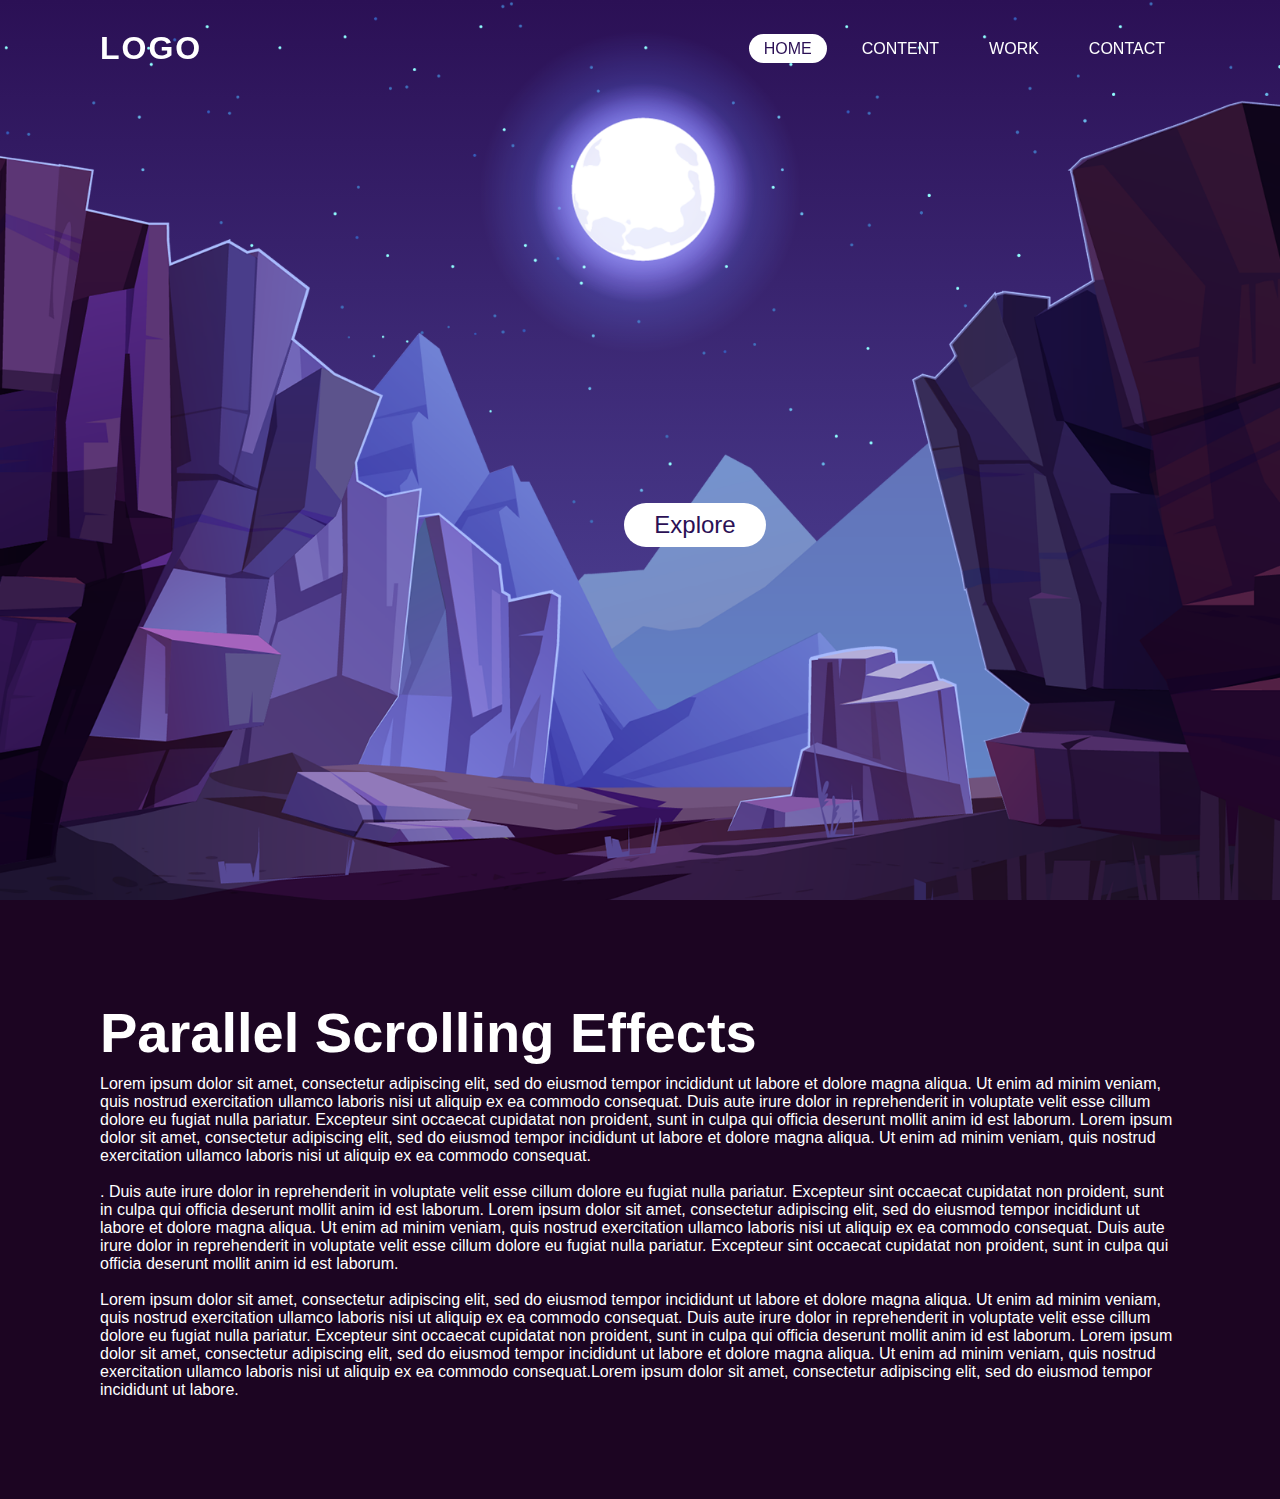
<file: public/index.html>
<!DOCTYPE html>
<html lang="en">
<head>
  <meta charset="UTF-8">
  <meta http-equiv="X-UA-Compatible" content="IE=edge">
  <meta name="viewport" content="width=device-width, initial-scale=1.0">
  <link href="style.css" rel="stylesheet">
  <script defer src="script.js"></script>
  <title>Parallel Scrolling Website</title>
</head>
<body>
 <header>
   <a href="#" class="logo">LOGO</a>
   <ul>
     <li><a href="#" class="active">HOME</a></li>
     <li><a href="#">CONTENT</a></li>
     <li><a href="#">WORK</a></li>
     <li><a href="#">CONTACT</a></li>
   </ul>
 </header>
 <section>
   <img src="stars.png" id="stars">
   <img src="moon.png" id="moon">
   <img src="mountains_behind.png" id="mountain_behind">
   <h2 id="text" >Moon Light</h2>
   <a href="#" id="btn" >Explore</a>
   <img src="mountains_front.png" id="mountain_front">
 </section>
 <div class="sec" id="sec">
   <h2>
     Parallel Scrolling Effects
   </h2>
   <p>
    Lorem ipsum dolor sit amet, consectetur adipiscing elit, sed do eiusmod tempor incididunt ut labore et dolore magna aliqua. Ut enim ad minim veniam, quis nostrud exercitation ullamco laboris nisi ut aliquip ex ea commodo consequat. Duis aute irure dolor in reprehenderit in voluptate velit esse cillum dolore eu fugiat nulla pariatur. Excepteur sint occaecat cupidatat non proident, sunt in culpa qui officia deserunt mollit anim id est laborum. Lorem ipsum dolor sit amet, consectetur adipiscing elit, sed do eiusmod tempor incididunt ut labore et dolore magna aliqua. Ut enim ad minim veniam, quis nostrud exercitation ullamco laboris nisi ut aliquip ex ea commodo consequat.<br><br>. Duis aute irure dolor in reprehenderit in voluptate velit esse cillum dolore eu fugiat nulla pariatur. Excepteur sint occaecat cupidatat non proident, sunt in culpa qui officia deserunt mollit anim id est laborum. Lorem ipsum dolor sit amet, consectetur adipiscing elit, sed do eiusmod tempor incididunt ut labore et dolore magna aliqua. Ut enim ad minim veniam, quis nostrud exercitation ullamco laboris nisi ut aliquip ex ea commodo consequat. Duis aute irure dolor in reprehenderit in voluptate velit esse cillum dolore eu fugiat nulla pariatur. Excepteur sint occaecat cupidatat non proident, sunt in culpa qui officia deserunt mollit anim id est laborum.<br><br>Lorem ipsum dolor sit amet, consectetur adipiscing elit, sed do eiusmod tempor incididunt ut labore et dolore magna aliqua. Ut enim ad minim veniam, quis nostrud exercitation ullamco laboris nisi ut aliquip ex ea commodo consequat. Duis aute irure dolor in reprehenderit in voluptate velit esse cillum dolore eu fugiat nulla pariatur. Excepteur sint occaecat cupidatat non proident, sunt in culpa qui officia deserunt mollit anim id est laborum. Lorem ipsum dolor sit amet, consectetur adipiscing elit, sed do eiusmod tempor incididunt ut labore et dolore magna aliqua. Ut enim ad minim veniam, quis nostrud exercitation ullamco laboris nisi ut aliquip ex ea commodo consequat.Lorem ipsum dolor sit amet, consectetur adipiscing elit, sed do eiusmod tempor incididunt ut labore.

   </p>
 </div>

</body>
</html
</file>
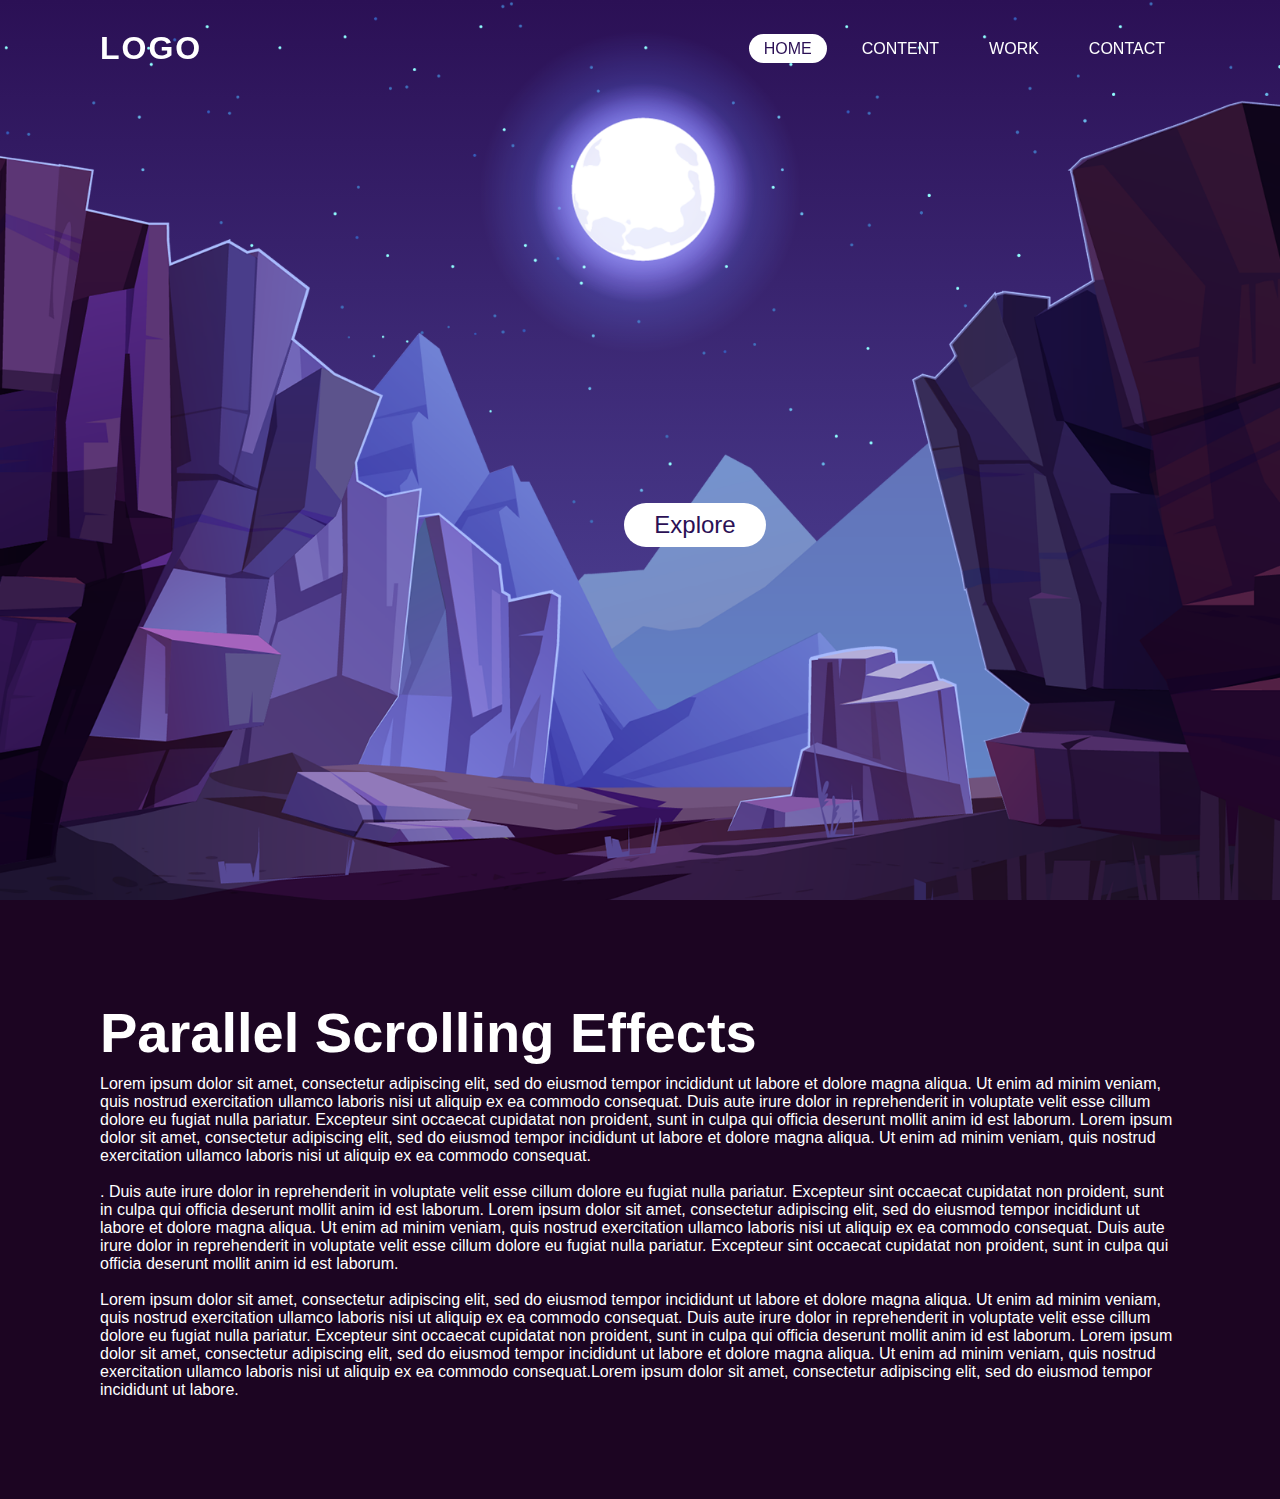
<file: public/scroll.html>
<!DOCTYPE html>
<html lang="en">
<head>
  <meta charset="UTF-8">
  <meta http-equiv="X-UA-Compatible" content="IE=edge">
  <meta name="viewport" content="width=device-width, initial-scale=1.0">
  <link href="style.css" rel="stylesheet">
  <script defer src="script.js"></script>
  <title>Parallel Scrolling Website</title>
</head>
<body>
 <header>
   <a href="#" class="logo">LOGO</a>
   <ul>
     <li><a href="#" class="active">HOME</a></li>
     <li><a href="#">CONTENT</a></li>
     <li><a href="#">WORK</a></li>
     <li><a href="#">CONTACT</a></li>
   </ul>
 </header>
 <section>
   <img src="stars.png" id="stars">
   <img src="moon.png" id="moon">
   <img src="mountains_behind.png" id="mountain_behind">
   <h2 id="text" >Moon Light</h2>
   <a href="#" id="btn" >Explore</a>
   <img src="mountains_front.png" id="mountain_front">
 </section>
 <div class="sec" id="sec">
   <h2>
     Parallel Scrolling Effects
   </h2>
   <p>
    Lorem ipsum dolor sit amet, consectetur adipiscing elit, sed do eiusmod tempor incididunt ut labore et dolore magna aliqua. Ut enim ad minim veniam, quis nostrud exercitation ullamco laboris nisi ut aliquip ex ea commodo consequat. Duis aute irure dolor in reprehenderit in voluptate velit esse cillum dolore eu fugiat nulla pariatur. Excepteur sint occaecat cupidatat non proident, sunt in culpa qui officia deserunt mollit anim id est laborum. Lorem ipsum dolor sit amet, consectetur adipiscing elit, sed do eiusmod tempor incididunt ut labore et dolore magna aliqua. Ut enim ad minim veniam, quis nostrud exercitation ullamco laboris nisi ut aliquip ex ea commodo consequat.<br><br>. Duis aute irure dolor in reprehenderit in voluptate velit esse cillum dolore eu fugiat nulla pariatur. Excepteur sint occaecat cupidatat non proident, sunt in culpa qui officia deserunt mollit anim id est laborum. Lorem ipsum dolor sit amet, consectetur adipiscing elit, sed do eiusmod tempor incididunt ut labore et dolore magna aliqua. Ut enim ad minim veniam, quis nostrud exercitation ullamco laboris nisi ut aliquip ex ea commodo consequat. Duis aute irure dolor in reprehenderit in voluptate velit esse cillum dolore eu fugiat nulla pariatur. Excepteur sint occaecat cupidatat non proident, sunt in culpa qui officia deserunt mollit anim id est laborum.<br><br>Lorem ipsum dolor sit amet, consectetur adipiscing elit, sed do eiusmod tempor incididunt ut labore et dolore magna aliqua. Ut enim ad minim veniam, quis nostrud exercitation ullamco laboris nisi ut aliquip ex ea commodo consequat. Duis aute irure dolor in reprehenderit in voluptate velit esse cillum dolore eu fugiat nulla pariatur. Excepteur sint occaecat cupidatat non proident, sunt in culpa qui officia deserunt mollit anim id est laborum. Lorem ipsum dolor sit amet, consectetur adipiscing elit, sed do eiusmod tempor incididunt ut labore et dolore magna aliqua. Ut enim ad minim veniam, quis nostrud exercitation ullamco laboris nisi ut aliquip ex ea commodo consequat.Lorem ipsum dolor sit amet, consectetur adipiscing elit, sed do eiusmod tempor incididunt ut labore.

   </p>
 </div>

</body>
</html
</file>
<file: public/style.css>
*{
  margin: 0;
  padding: 0;
  box-sizing: border-box;
  font-family: Verdana, Geneva, Tahoma, sans-serif;
scroll-behavior: smooth;
}
body{
  min-height: 100vh;
  overflow-x: hidden;
  background: linear-gradient(#2b1055, #7579de);
  
}
header{
  position: absolute;
  top: 0;
  left: 0;
  width: 100%;
  padding: 30px 100px;
  display: flex;
  justify-content: space-between;
  align-items: center;
z-index: 10000;
}
header .logo{
  color: #fff;
  font-weight: 700;
  text-decoration: none;
  font-size: 2rem;
  text-transform: uppercase;
  letter-spacing: 2px;
}

header ul{
  display: flex;
  justify-content: center;
  align-items: center;
}
header ul li
{
  list-style: none;
  margin-left: 20px;
}
header ul li a{
  text-decoration: none;
  padding: 6px 15px;
  color: #fff;
  border-radius: 20px;
}
header ul li a:hover, 
header ul li a.active{
  background: #fff;
  color: #2b1055;
}
section{
  position: relative;
  width: 100%;
  height: 100vh;
  padding: 100px;
display: flex;
justify-content: center;
align-items: center;
overflow: hidden;
}
section::before{
  content: ' ';
  position: absolute;
  bottom: 0;
  width: 100%;
  height: 100px;
  background: linear-gradient(to top, #1c0522, transperent);
  z-index: 1000;
 
}
section img{
  position: absolute;
  top:0;
  left: 0;
  width: 100%;
  height: 100%;
  object-fit: cover;
  pointer-events: none;
}
section img#moon{
  mix-blend-mode: screen;

}
section img#mountain_front{
z-index:10;
}
#text{
  position: absolute;
  color: #fff;
  right: -350px;
white-space: nowrap;
font-size: 7.0vw;
z-index: 9;
transform: translate(60px);
}
#btn{
  margin-top: 150px;
  text-decoration: none;
  display: inline-block;
  padding: 8px 30px;
  border-radius: 40px;
  background: #fff;
  color: #2b1055;
  font-size: 1.5em;
  z-index: 9;
  transform: translate(55px);
}
.sec{
  position: relative;
  padding: 100px;
  background: #1c0522;
  
}
.sec h2{
  font-size: 3.5em;
  margin-bottom: 10px;
  color: #fff;

}

.sec p{
  font-size: 1em;
  color: #fff;
}
</file>
